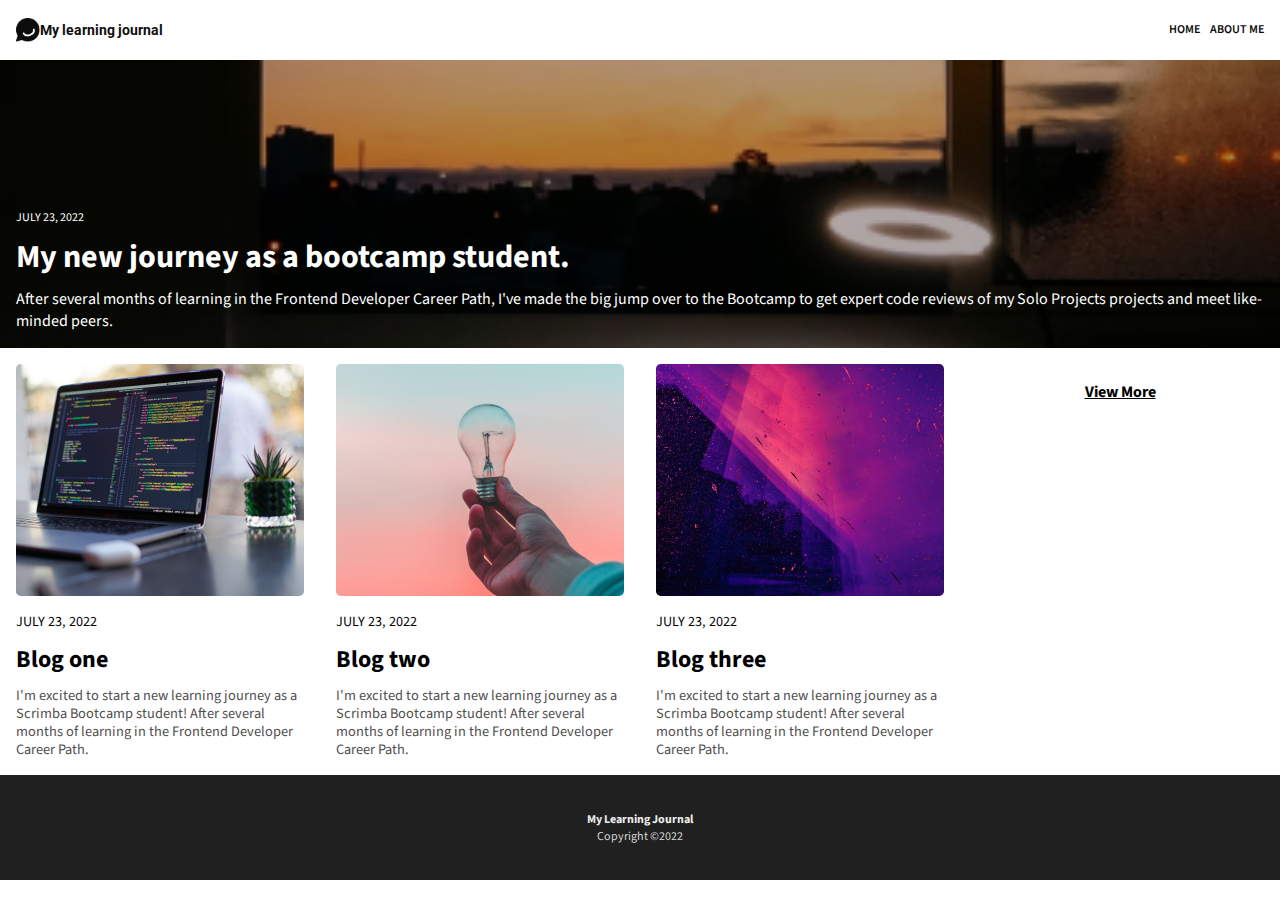
<file: src/index.html>
<!DOCTYPE html>
<html lang="en">

<head>
    <meta charset="UTF-8">
    <meta http-equiv="X-UA-Compatible" content="IE=edge">
    <meta name="viewport" content="width=device-width, initial-scale=1.0">
    <title>Learning Journal project</title>
    <link rel="stylesheet" href="css/style.css">
</head>

<body>
    <header>
        <img src="./img/logo.png">
        <p>My learning journal</p>
        <a href="#">HOME</a>
        <a href="./about-me.html">ABOUT ME</a>
    </header>
    <section class="container">
        <div class="blog hero">
            <p class="hero-date">JULY 23, 2022</p>
            <a href="./post.html" class="hero-title">My new journey as a bootcamp student.</a>
            <p>
                After several months of learning in the Frontend Developer Career Path, I've made the big jump over to
                the Bootcamp to get expert code reviews of my Solo Projects projects and meet like-minded peers.
            </p>
        </div>
        <div class="blog">
            <img class="blog-image" src="./img/article-image-03.png" alt="blog image" />
            <p class="blog-date">JULY 23, 2022</p>
            <h2 class="blog-title">Blog one</h2>
            <p class="blog-description">
                I'm excited to start a new learning journey as a Scrimba Bootcamp student! After several months of
                learning in the Frontend Developer Career Path.
            </p>
        </div>
        <div class="blog">
            <img class="blog-image" src="./img/article-image-02.png" alt="blog image" />
            <p class="blog-date">JULY 23, 2022</p>
            <h2 class="blog-title">Blog two</h2>
            <p class="blog-description">
                I'm excited to start a new learning journey as a Scrimba Bootcamp student! After several months of
                learning in the Frontend Developer Career Path.
            </p>
        </div>
        <div class="blog">
            <img class="blog-image" src="./img/blog-image-05.png" alt="blog image" />
            <p class="blog-date">JULY 23, 2022</p>
            <h2 class="blog-title">Blog three</h2>
            <p class="blog-description">
                I'm excited to start a new learning journey as a Scrimba Bootcamp student! After several months of
                learning in the Frontend Developer Career Path.
            </p>
        </div>
        <div class="blog hidden">
            <img class="blog-image" src="./img/article-image-03.png" alt="blog image" />
            <p class="blog-date">JULY 23, 2022</p>
            <h2 class="blog-title">Blog four</h2>
            <p class="blog-description">
                I'm excited to start a new learning journey as a Scrimba Bootcamp student! After several months of
                learning in the Frontend Developer Career Path.
            </p>
        </div>
        <div class="blog hidden">
            <img class="blog-image" src="./img/article-image-01.png" alt="blog image" />
            <p class="blog-date">JULY 23, 2022</p>
            <h2 class="blog-title">Blog five</h2>
            <p class="blog-description">
                I'm excited to start a new learning journey as a Scrimba Bootcamp student! After several months of
                learning in the Frontend Developer Career Path.
            </p>
        </div>
        <div class="blog hidden">
            <img class="blog-image" src="./img/article-image-02.png" alt="blog image" />
            <p class="blog-date">JULY 23, 2022</p>
            <h2 class="blog-title">Blog six</h2>
            <p class="blog-description">
                I'm excited to start a new learning journey as a Scrimba Bootcamp student! After several months of
                learning in the Frontend Developer Career Path.
            </p>
        </div>
        <p class="read-more">View More</p>
    </section>
    <footer>
        <p>My Learning Journal</p>
        <label>Copyright ©2022</label>
    </footer>
</body>

</html>
</file>
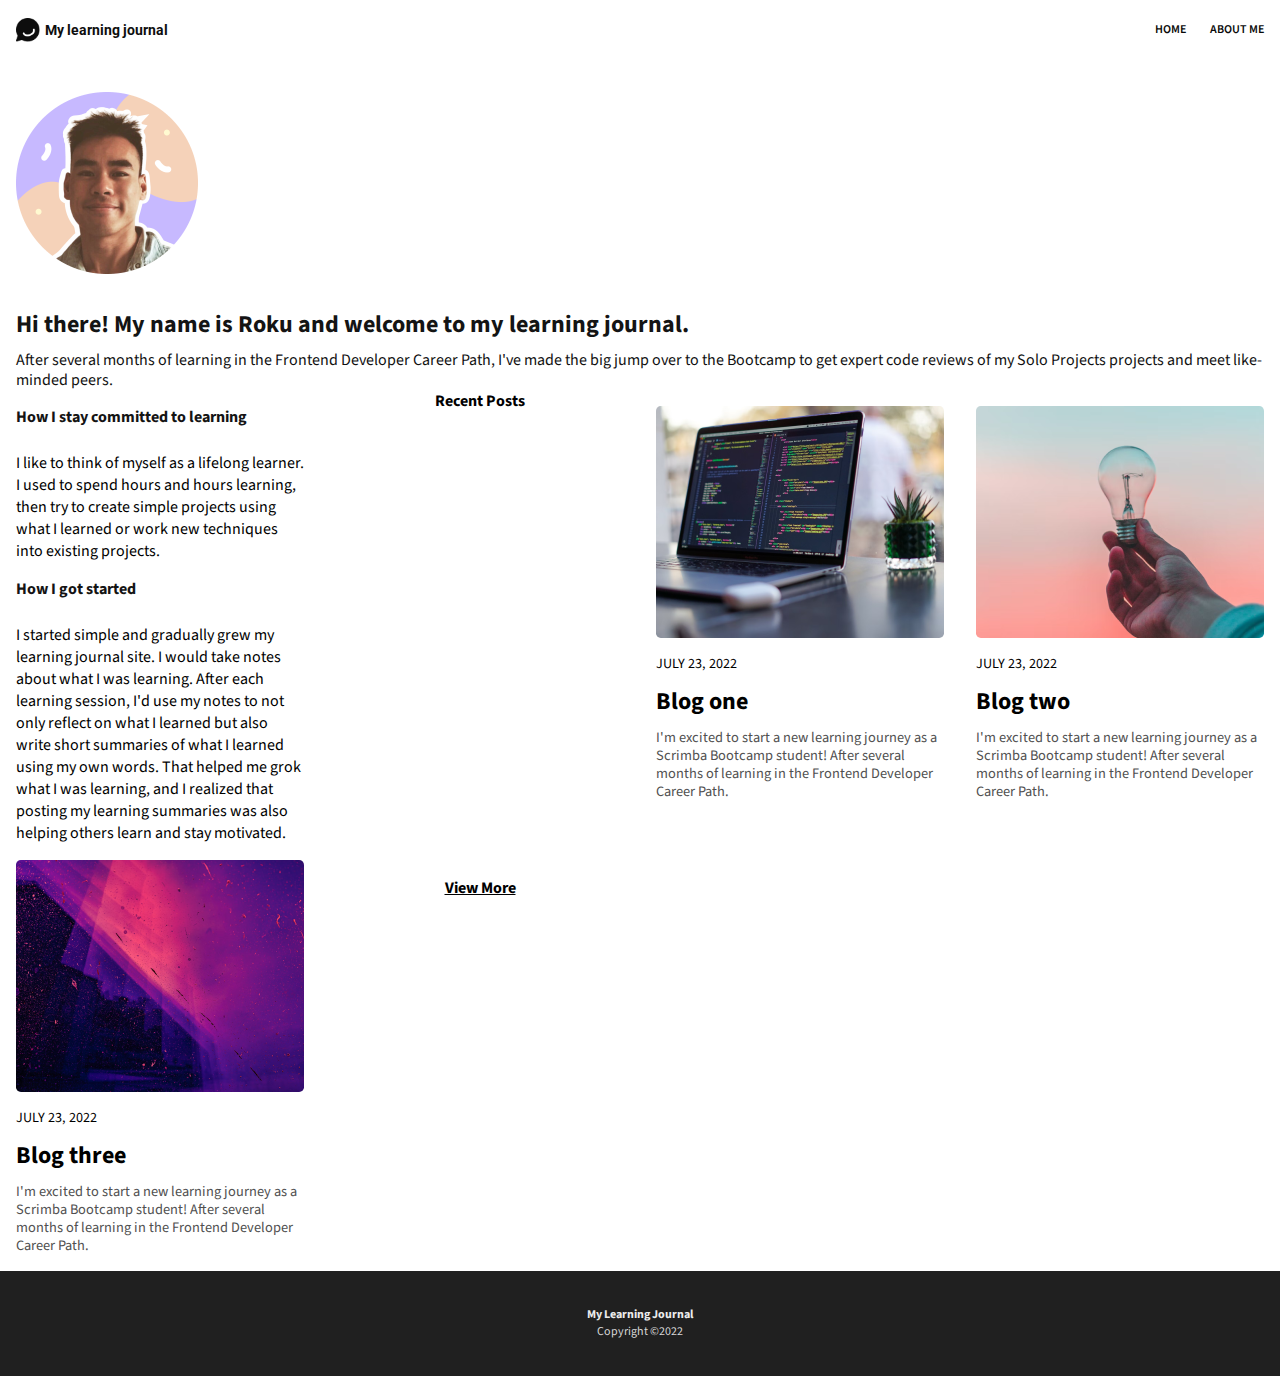
<file: src/about-me.html>
<!DOCTYPE html>
<html lang="en">

<head>
    <meta charset="UTF-8">
    <meta http-equiv="X-UA-Compatible" content="IE=edge">
    <meta name="viewport" content="width=device-width, initial-scale=1.0">
    <title>Learning Journal project</title>
    <link rel="stylesheet" href="css/about-me.css">
</head>

<body>
    <header>
        <img src="./img/logo.png">
        <p>My learning journal</p>
        <a href="./index.html">HOME</a>
        <a href="./about-me.html">ABOUT ME</a>
    </header>
    <section class="container">
        <div class="about-post">
            <img class="profile-image" src="img/image 18.png" />
            <h2 class="about-title">Hi there! My name is Roku and welcome to my learning journal.</h2>
            <p class="about-description">
                After several months of learning in the Frontend Developer Career Path, I've made the big jump over to
                the Bootcamp to get expert code reviews of my Solo Projects projects and meet like-minded peers.
            </p>
        </div>
        <div class="post hero-post">
            <h2 class="post-header">How I stay committed to learning</h2>
            <p class="post-description">
                I like to think of myself as a lifelong learner. I used to spend hours and hours learning, then try to
                create simple projects using what I learned or work new techniques into existing projects.
            </p>
            <h2 class="post-header">How I got started</h2>
            <p class="post-description">
                I started simple and gradually grew my learning journal site. I would take notes about what I was
                learning. After each learning session, I'd use my notes to not only reflect on what I learned but also
                write short summaries of what I learned using my own words.
                That helped me grok what I was learning, and I realized that posting my learning summaries was also
                helping others learn and stay motivated.
            </p>
        </div>
        <p class="recent-post">Recent Posts</p>
        <div class="blog">
            <img class="blog-image" src="./img/article-image-03.png" alt="blog image" />
            <p class="blog-date">JULY 23, 2022</p>
            <h2 class="blog-title">Blog one</h2>
            <p class="blog-description">
                I'm excited to start a new learning journey as a Scrimba Bootcamp student! After several months of
                learning in the Frontend Developer Career Path.
            </p>
        </div>
        <div class="blog">
            <img class="blog-image" src="./img/article-image-02.png" alt="blog image" />
            <p class="blog-date">JULY 23, 2022</p>
            <h2 class="blog-title">Blog two</h2>
            <p class="blog-description">
                I'm excited to start a new learning journey as a Scrimba Bootcamp student! After several months of
                learning in the Frontend Developer Career Path.
            </p>
        </div>
        <div class="blog">
            <img class="blog-image" src="./img/blog-image-05.png" alt="blog image" />
            <p class="blog-date">JULY 23, 2022</p>
            <h2 class="blog-title">Blog three</h2>
            <p class="blog-description">
                I'm excited to start a new learning journey as a Scrimba Bootcamp student! After several months of
                learning in the Frontend Developer Career Path.
            </p>
        </div>
        <div class="blog hidden">
            <img class="blog-image" src="./img/article-image-03.png" alt="blog image" />
            <p class="blog-date">JULY 23, 2022</p>
            <h2 class="blog-title">Blog four</h2>
            <p class="blog-description">
                I'm excited to start a new learning journey as a Scrimba Bootcamp student! After several months of
                learning in the Frontend Developer Career Path.
            </p>
        </div>
        <div class="blog hidden">
            <img class="blog-image" src="./img/article-image-01.png" alt="blog image" />
            <p class="blog-date">JULY 23, 2022</p>
            <h2 class="blog-title">Blog five</h2>
            <p class="blog-description">
                I'm excited to start a new learning journey as a Scrimba Bootcamp student! After several months of
                learning in the Frontend Developer Career Path.
            </p>
        </div>
        <div class="blog hidden">
            <img class="blog-image" src="./img/article-image-02.png" alt="blog image" />
            <p class="blog-date">JULY 23, 2022</p>
            <h2 class="blog-title">Blog six</h2>
            <p class="blog-description">
                I'm excited to start a new learning journey as a Scrimba Bootcamp student! After several months of
                learning in the Frontend Developer Career Path.
            </p>
        </div>
        <p class="read-more">View More</p>
    </section>
    <footer>
        <p>My Learning Journal</p>
        <label>Copyright ©2022</label>
    </footer>
</body>

</html>
</file>
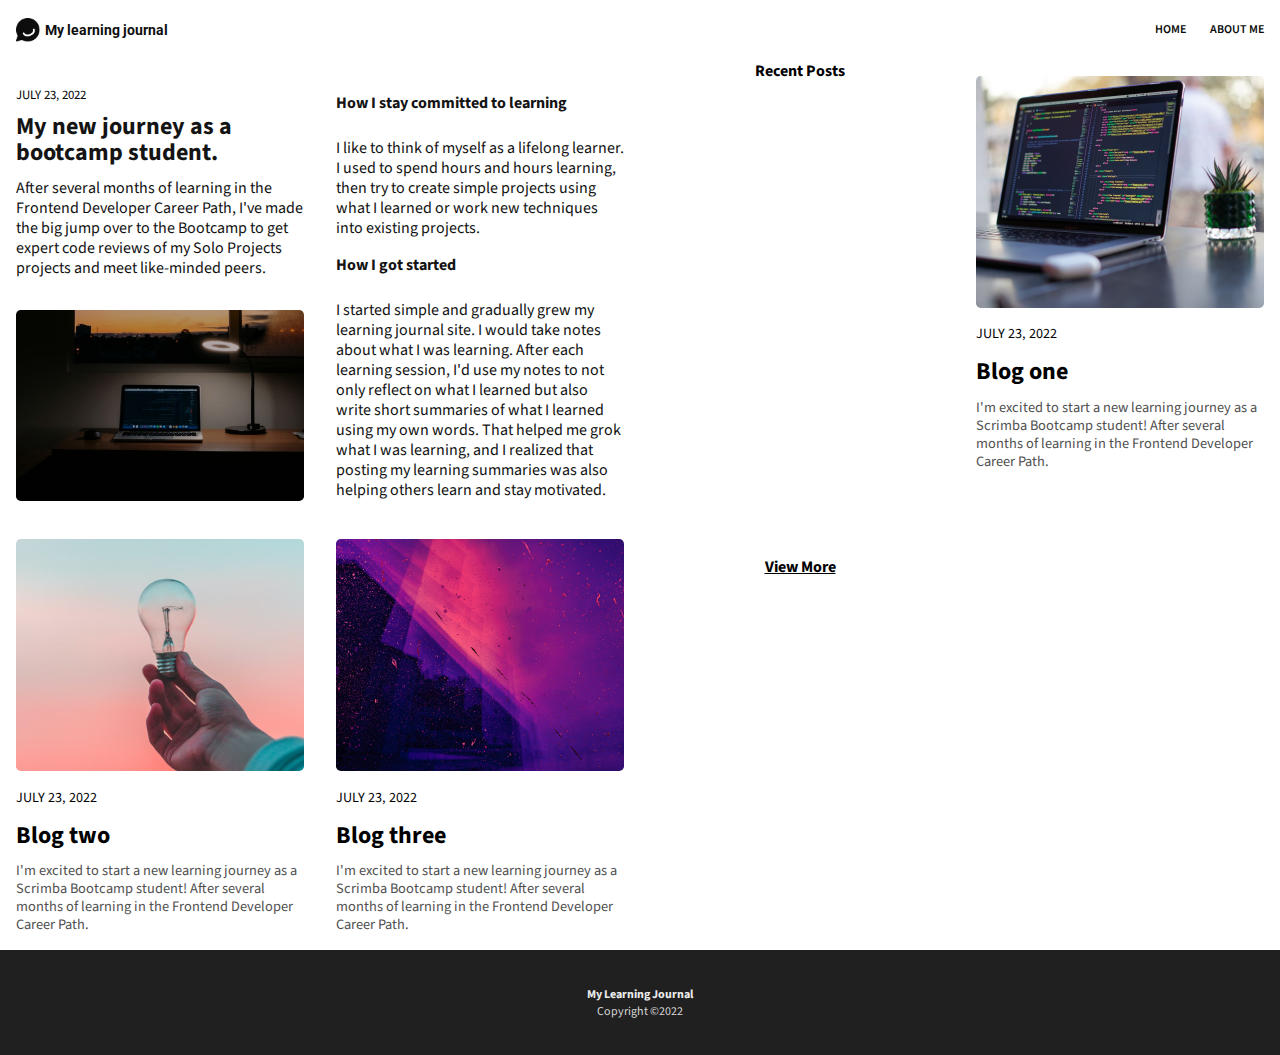
<file: src/post.html>
<!DOCTYPE html>
<html lang="en">

<head>
    <meta charset="UTF-8">
    <meta http-equiv="X-UA-Compatible" content="IE=edge">
    <meta name="viewport" content="width=device-width, initial-scale=1.0">
    <title>Learning Journal project</title>
    <link rel="stylesheet" href="css/post.css">
</head>

<body>
    <header>
        <img src="./img/logo.png">
        <p>My learning journal</p>
        <a href="#">HOME</a>
        <a href="#">ABOUT ME</a>
    </header>
    <section class="container">
        <div class="post post-hero">
            <p class="post-date">JULY 23, 2022</p>
            <h2 class="post-title">My new journey as a bootcamp student.</h2>
            <p class="post-description">
                After several months of learning in the Frontend Developer Career Path, I've made the big jump over to
                the Bootcamp to get expert code reviews of my Solo Projects projects and meet like-minded peers.
            </p>
            <img class="post-image" src="./img/article-image-hero.png" />
        </div>
        <div class="post hero-post">
            <h2 class="post-header">How I stay committed to learning</h2>
            <p class="post-description">
                I like to think of myself as a lifelong learner. I used to spend hours and hours learning, then try to
                create simple projects using what I learned or work new techniques into existing projects.
            </p>
            <h2 class="post-header">How I got started</h2>
            <p class="post-description">
                I started simple and gradually grew my learning journal site. I would take notes about what I was
                learning. After each learning session, I'd use my notes to not only reflect on what I learned but also
                write short summaries of what I learned using my own words.
                That helped me grok what I was learning, and I realized that posting my learning summaries was also
                helping others learn and stay motivated.
            </p>
        </div>
        <p class="recent-post">Recent Posts</p>
        <div class="blog">
            <img class="blog-image" src="./img/article-image-03.png" alt="blog image" />
            <p class="blog-date">JULY 23, 2022</p>
            <h2 class="blog-title">Blog one</h2>
            <p class="blog-description">
                I'm excited to start a new learning journey as a Scrimba Bootcamp student! After several months of
                learning in the Frontend Developer Career Path.
            </p>
        </div>
        <div class="blog">
            <img class="blog-image" src="./img/article-image-02.png" alt="blog image" />
            <p class="blog-date">JULY 23, 2022</p>
            <h2 class="blog-title">Blog two</h2>
            <p class="blog-description">
                I'm excited to start a new learning journey as a Scrimba Bootcamp student! After several months of
                learning in the Frontend Developer Career Path.
            </p>
        </div>
        <div class="blog">
            <img class="blog-image" src="./img/blog-image-05.png" alt="blog image" />
            <p class="blog-date">JULY 23, 2022</p>
            <h2 class="blog-title">Blog three</h2>
            <p class="blog-description">
                I'm excited to start a new learning journey as a Scrimba Bootcamp student! After several months of
                learning in the Frontend Developer Career Path.
            </p>
        </div>
        <div class="blog hidden">
            <img class="blog-image" src="./img/article-image-03.png" alt="blog image" />
            <p class="blog-date">JULY 23, 2022</p>
            <h2 class="blog-title">Blog four</h2>
            <p class="blog-description">
                I'm excited to start a new learning journey as a Scrimba Bootcamp student! After several months of
                learning in the Frontend Developer Career Path.
            </p>
        </div>
        <div class="blog hidden">
            <img class="blog-image" src="./img/article-image-01.png" alt="blog image" />
            <p class="blog-date">JULY 23, 2022</p>
            <h2 class="blog-title">Blog five</h2>
            <p class="blog-description">
                I'm excited to start a new learning journey as a Scrimba Bootcamp student! After several months of
                learning in the Frontend Developer Career Path.
            </p>
        </div>
        <div class="blog hidden">
            <img class="blog-image" src="./img/article-image-02.png" alt="blog image" />
            <p class="blog-date">JULY 23, 2022</p>
            <h2 class="blog-title">Blog six</h2>
            <p class="blog-description">
                I'm excited to start a new learning journey as a Scrimba Bootcamp student! After several months of
                learning in the Frontend Developer Career Path.
            </p>
        </div>
        <p class="read-more">View More</p>
    </section>
    <footer>
        <p>My Learning Journal</p>
        <label>Copyright ©2022</label>
    </footer>
</body>

</html>
</file>
<file: src/css/style.css>
@import url("https://fonts.googleapis.com/css2?family=Roboto:wght@400;700&family=Source+Sans+Pro:wght@400;600;700&display=swap");
*,
*::before,
*::after {
  box-sizing: border-box;
}

* {
  margin: 0;
  padding: 0;
  box-sizing: border-box;
}

:root {
  --header-height: 60px;
  --footer-height: 105px;
}

body {
  font-family: "Source Sans Pro", sans-serif;
  min-height: calc(100vh - (var(--footer-height) + var(--header-height)));
  font-size: 16px;
}

.container {
  display: grid;
  grid-template-columns: repeat(auto-fill, minmax(309px, 1fr));
}

header {
  height: 60px;
  padding: 0 1em;
  align-items: center;
  display: flex;
  flex-direction: row;
  font-family: "Roboto";
  color: #0E0E0E;
}
header img {
  width: 1.5em;
  height: 1.5em;
}
header p {
  font-size: 0.847rem;
  font-weight: bold;
  margin-right: auto;
}
header a {
  font-family: "Source Sans Pro";
  font-size: 0.75rem;
  font-weight: 600;
  text-decoration: none;
  color: #090909;
  line-height: 0.943rem;
  padding-left: 0.8em;
}

.hero {
  display: flex;
  flex-direction: column;
  justify-content: end;
  grid-column: 1/-1;
  width: auto;
  height: 18rem;
  background-image: url("../img/article-image-hero.png");
  color: #FFFFFF;
  background-repeat: no-repeat;
  background-size: cover;
}
.hero .hero-date {
  font-size: 0.75rem;
  margin-bottom: 0.5rem;
}
.hero .hero-title {
  font-size: 2rem;
  font-weight: bold;
  text-decoration: none;
  color: #FFFFFF;
  margin-bottom: 0.5rem;
}
.hero .hero-description {
  font-style: normal;
  font-size: 1rem;
  font-weight: 400;
  line-height: 20px;
  color: #FFFFFF;
}

.blog {
  padding: 1em;
}
.blog .blog-image {
  width: 100%;
  height: 14.5rem;
  border-radius: 0.3em;
  object-fit: cover;
}
.blog .blog-date {
  font-size: 0.886rem;
  font-weight: 400;
  line-height: 17.82px;
  padding: 0.8em 0;
}
.blog .blog-title {
  font-size: 1.5rem;
  padding: 0 0 0.4em 0;
}
.blog .blog-description {
  font-size: 0.9rem;
  font-weight: 400;
  line-height: 125%;
  color: #505050;
}

.hidden {
  display: none;
}

.read-more {
  font-size: 1rem;
  font-weight: bold;
  line-height: 1.5em;
  padding: 2em 0;
  text-align: center;
  text-decoration: underline;
  color: #000000;
}

footer {
  display: flex;
  flex-direction: column;
  justify-content: center;
  align-items: center;
  height: 6.563rem;
  background-color: #202020;
  color: #FFFFFF;
}
footer p,
footer label {
  font-size: 0.75rem;
}
footer p {
  color: #ECECEC;
  font-weight: bold;
}
footer label {
  color: #D7D7D7;
}

/*# sourceMappingURL=style.css.map */
</file>
<file: src/css/about-me.css>
@import url("https://fonts.googleapis.com/css2?family=Roboto:wght@400;700&family=Source+Sans+Pro:wght@400;600;700&display=swap");
*,
*::before,
*::after {
  box-sizing: border-box;
}

* {
  margin: 0;
  padding: 0;
  box-sizing: border-box;
}

:root {
  --header-height: 60px;
  --footer-height: 105px;
}

body {
  font-family: "Source Sans Pro", sans-serif;
  min-height: calc(100vh - (var(--footer-height) + var(--header-height)));
  font-size: 16px;
}

.container {
  display: grid;
  grid-template-columns: repeat(auto-fill, minmax(309px, 1fr));
}

header {
  height: 60px;
  padding: 0 1em;
  align-items: center;
  display: flex;
  flex-direction: row;
  font-family: "Roboto";
  color: #0E0E0E;
}
header img {
  width: 1.5em;
  height: 1.5em;
  margin-right: 0.3em;
}
header p {
  font-size: 0.847rem;
  font-weight: bold;
  margin-right: auto;
}
header a {
  font-family: "Source Sans Pro";
  font-size: 0.75rem;
  font-weight: 600;
  text-decoration: none;
  color: #090909;
  line-height: 0.943rem;
  padding-left: 2em;
}

.post {
  padding: 0 1em;
}

.about-post {
  grid-column: 1/-1;
  padding: 0 1em;
}

.profile-image {
  padding: 2em 0;
}

.about-title {
  font-size: 1.5em;
  line-height: 108.2%;
  color: #141414;
  padding: 0 0 0.5em 0;
  text-decoration: none;
}

.about-description {
  font-style: normal;
  font-weight: 400;
  font-size: 16px;
  line-height: 125%;
  color: #111111;
}

.post-header {
  font-size: 1em;
  color: #141414;
  padding: 1em 0 1.5em 0;
}

.recent-post {
  text-align: center;
  font-weight: bold;
}

.blog {
  padding: 1em;
}
.blog .blog-image {
  width: 100%;
  height: 14.5rem;
  border-radius: 0.3em;
  object-fit: cover;
}
.blog .blog-date {
  font-size: 0.886rem;
  font-weight: 400;
  line-height: 17.82px;
  padding: 0.8em 0;
}
.blog .blog-title {
  font-size: 1.5rem;
  padding: 0 0 0.4em 0;
}
.blog .blog-description {
  font-size: 0.9rem;
  font-weight: 400;
  line-height: 125%;
  color: #505050;
}

.hidden {
  display: none;
}

.read-more {
  font-size: 1rem;
  font-weight: bold;
  line-height: 1.5em;
  padding: 2em 0;
  text-align: center;
  text-decoration: underline;
  color: #000000;
}

footer {
  display: flex;
  flex-direction: column;
  justify-content: center;
  align-items: center;
  height: 6.563rem;
  background-color: #202020;
  color: #FFFFFF;
}
footer p,
footer label {
  font-size: 0.75rem;
}
footer p {
  color: #ECECEC;
  font-weight: bold;
}
footer label {
  color: #D7D7D7;
}

/*# sourceMappingURL=about-me.css.map */
</file>
<file: src/css/post.css>
@import url("https://fonts.googleapis.com/css2?family=Roboto:wght@400;700&family=Source+Sans+Pro:wght@400;600;700&display=swap");
*,
*::before,
*::after {
  box-sizing: border-box;
}

* {
  margin: 0;
  padding: 0;
  box-sizing: border-box;
}

:root {
  --header-height: 60px;
  --footer-height: 105px;
}

body {
  font-family: "Source Sans Pro", sans-serif;
  min-height: calc(100vh - (var(--footer-height) + var(--header-height)));
  font-size: 16px;
}

.container {
  display: grid;
  grid-template-columns: repeat(auto-fill, minmax(309px, 1fr));
}

header {
  height: 60px;
  padding: 0 1em;
  align-items: center;
  display: flex;
  flex-direction: row;
  font-family: "Roboto";
  color: #0E0E0E;
}
header img {
  width: 1.5em;
  height: 1.5em;
  margin-right: 0.3em;
}
header p {
  font-size: 0.847rem;
  font-weight: bold;
  margin-right: auto;
}
header a {
  font-family: "Source Sans Pro";
  font-size: 0.75rem;
  font-weight: 600;
  text-decoration: none;
  color: #090909;
  line-height: 0.943rem;
  padding-left: 2em;
}

.post {
  padding: 1em;
}

.post-title {
  font-size: 1.5em;
  line-height: 108.2%;
  color: #141414;
  padding: 0 0 0.5em 0;
  text-decoration: none;
}

.post-date {
  font-size: 0.8em;
  padding: 0.8em 0;
}

.post-description {
  font-style: normal;
  font-weight: 400;
  font-size: 16px;
  line-height: 125%;
  color: #111111;
}

.post-image {
  width: 100%;
  max-height: 11.938rem;
  border-radius: 0.3em;
  margin: 2em 0 0 0;
}

.post-header {
  font-size: 1em;
  color: #141414;
  padding: 1em 0 1.5em 0;
}

.recent-post {
  text-align: center;
  font-weight: bold;
}

.blog {
  padding: 1em;
}
.blog .blog-image {
  width: 100%;
  height: 14.5rem;
  border-radius: 0.3em;
  object-fit: cover;
}
.blog .blog-date {
  font-size: 0.886rem;
  font-weight: 400;
  line-height: 17.82px;
  padding: 0.8em 0;
}
.blog .blog-title {
  font-size: 1.5rem;
  padding: 0 0 0.4em 0;
}
.blog .blog-description {
  font-size: 0.9rem;
  font-weight: 400;
  line-height: 125%;
  color: #505050;
}

.hidden {
  display: none;
}

.read-more {
  font-size: 1rem;
  font-weight: bold;
  line-height: 1.5em;
  padding: 2em 0;
  text-align: center;
  text-decoration: underline;
  color: #000000;
}

footer {
  display: flex;
  flex-direction: column;
  justify-content: center;
  align-items: center;
  height: 6.563rem;
  background-color: #202020;
  color: #FFFFFF;
}
footer p,
footer label {
  font-size: 0.75rem;
}
footer p {
  color: #ECECEC;
  font-weight: bold;
}
footer label {
  color: #D7D7D7;
}

/*# sourceMappingURL=post.css.map */
</file>
